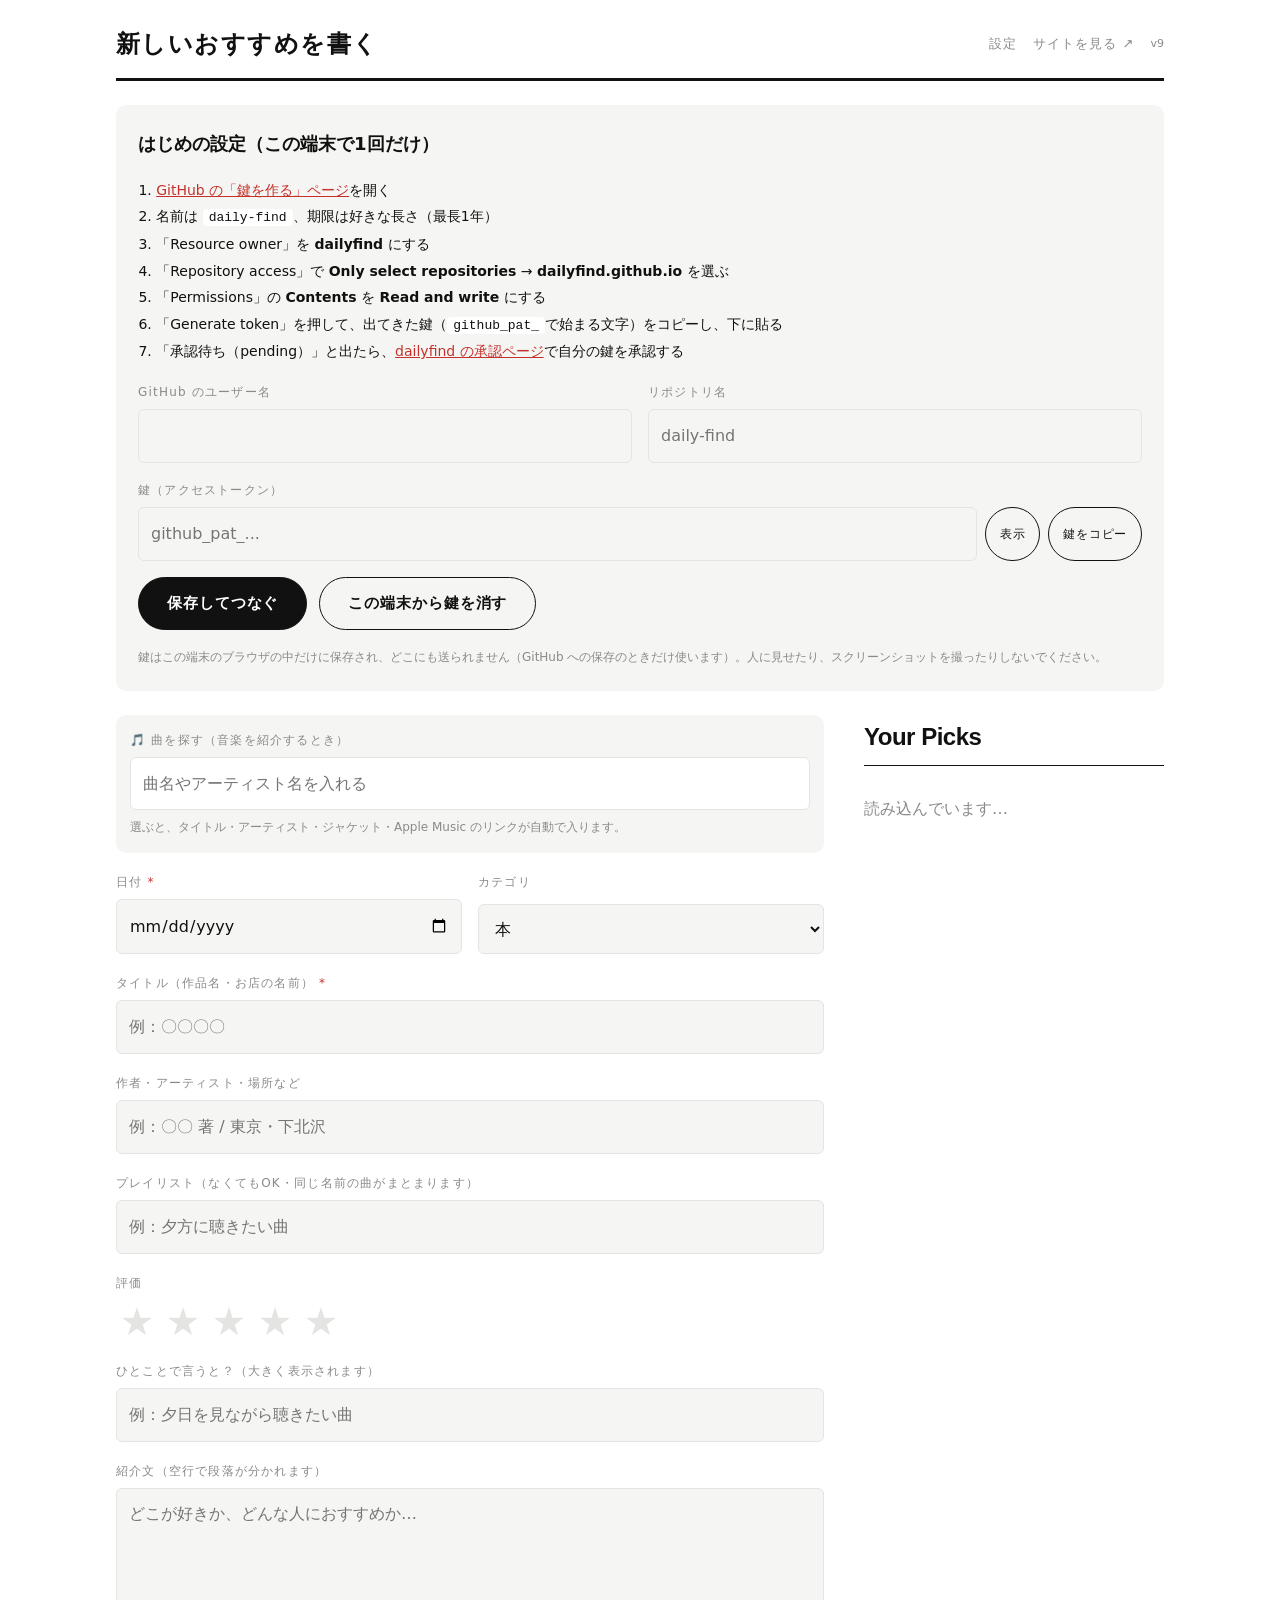
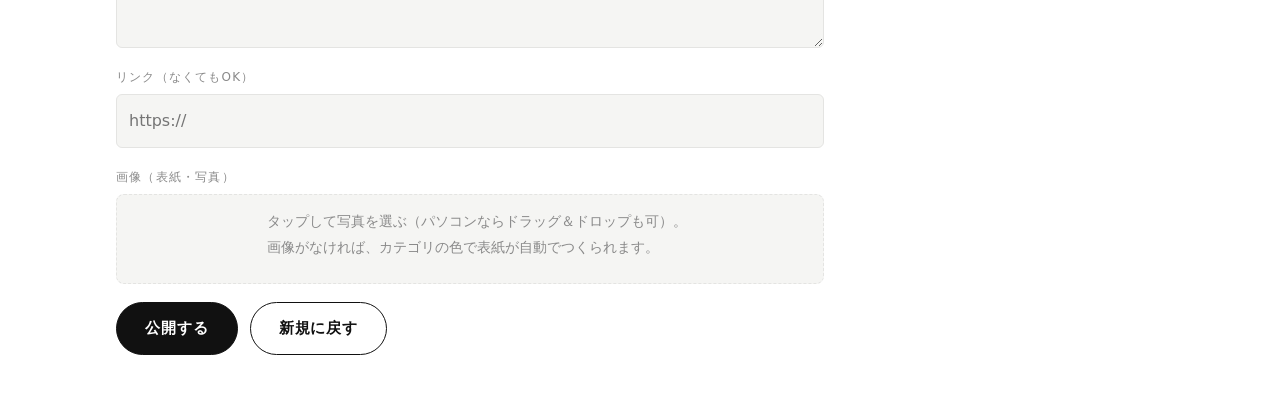
<file: write.html>
<!doctype html>
<html lang="ja">
<head>
<meta charset="utf-8">
<meta name="viewport" content="width=device-width, initial-scale=1">
<meta name="robots" content="noindex">
<!-- 【安全対策】この画面が読み込んだり通信したりしてよい相手を限定する -->
<meta http-equiv="Content-Security-Policy" content="default-src 'self'; script-src 'self' 'unsafe-inline' https://api.deezer.com; connect-src 'self' https://api.github.com https://itunes.apple.com https://*.mzstatic.com https://*.dzcdn.net; img-src 'self' data: blob: https:; style-src 'self' 'unsafe-inline' https://fonts.googleapis.com; font-src https://fonts.gstatic.com; frame-src 'self'; object-src 'none'; base-uri 'none'; form-action 'none'">
<meta name="referrer" content="no-referrer">
<link rel="apple-touch-icon" href="icons/site-180.png">
<link rel="icon" type="image/png" href="icons/site-180.png">
<meta name="apple-mobile-web-app-title" content="DF 書く">
<title>記事を書く｜DAILY FIND</title>
<link rel="preconnect" href="https://fonts.googleapis.com">
<link href="https://fonts.googleapis.com/css2?family=Inter+Tight:wght@500;700;800&family=Zen+Kaku+Gothic+New:wght@400;500;700;900&display=swap" rel="stylesheet">
<link rel="stylesheet" href="style.css?v=20261122d">
<!--
  スマホ・パソコンどちらからでも使える「記事を書く」画面（GitHub 版）。
  記事は GitHub の picks.json に、画像は images/ に直接保存されます。
  公開時は build.py がこのファイルを write.html という名前でコピーします。
-->
<style>
  .top { display: flex; justify-content: space-between; align-items: center; padding: 22px 0 12px; border-bottom: 3px solid var(--rule); flex-wrap: wrap; gap: 10px; }
  .top h1 { font-family: var(--serif); font-size: 24px; margin: 0; letter-spacing: .06em; }
  .top-r { display: flex; align-items: center; gap: 16px; }
  .top-r a, .linkbtn { font-size: 13px; letter-spacing: .08em; color: var(--muted); text-decoration: none; background: none; border: 0; padding: 0; font-family: inherit; cursor: pointer; }
  .top-r a:hover, .linkbtn:hover { color: var(--accent); }
  .layout { display: grid; grid-template-columns: 1fr 300px; gap: 40px; padding: 24px 0 60px; }
  form { display: grid; gap: 18px; }
  .row { display: grid; grid-template-columns: 1fr 1fr; gap: 16px; }
  label { display: grid; gap: 6px; font-size: 12px; letter-spacing: .1em; color: var(--muted); font-weight: 500; }
  label .req { color: var(--accent); }
  .lbl { display: grid; gap: 6px; font-size: 12px; letter-spacing: .1em; color: var(--muted); font-weight: 500; }
  input, select, textarea {
    font: inherit; font-size: 16px; color: var(--ink); background: var(--card);
    border: 1px solid var(--hair); border-radius: 6px; padding: 11px 12px; width: 100%; letter-spacing: normal;
  }
  input:focus, select:focus, textarea:focus { outline: 2px solid var(--accent); outline-offset: -1px; border-color: transparent; }
  textarea { min-height: 160px; resize: vertical; line-height: 1.8; }
  .rate { display: flex; gap: 4px; }
  .rate button { background: none; border: 0; font-size: 34px; line-height: 1; cursor: pointer; color: var(--hair); padding: 4px 4px; touch-action: manipulation; -webkit-tap-highlight-color: transparent; }
  .rate button.on { color: var(--star); }

  .drop { border: 1.5px dashed var(--hair); border-radius: 8px; background: var(--card); display: grid; grid-template-columns: 120px 1fr; gap: 16px; align-items: center; padding: 14px; cursor: pointer; }
  .drop.over { border-color: var(--accent); }
  .drop .cover { border-radius: 4px; }
  .drop .cover-en { font-size: 20px; }
  .drop .cover-ja { font-size: 11px; }
  .drop p { margin: 0; font-size: 14px; color: var(--muted); letter-spacing: normal; }
  .drop .btns { margin-top: 8px; display: flex; gap: 8px; }

  .actions { display: flex; gap: 12px; align-items: center; flex-wrap: wrap; }
  .btn { font: inherit; font-size: 15px; font-weight: 700; letter-spacing: .06em; padding: 12px 28px; border-radius: 99px; cursor: pointer; border: 1px solid var(--ink); background: var(--ink); color: var(--paper); }
  .btn.ghost { background: transparent; color: var(--ink); }
  .btn.small { padding: 5px 14px; font-size: 12px; font-weight: 500; }
  .btn:disabled { opacity: .5; cursor: default; }
  .msg { font-size: 14px; }
  .msg.ok { color: #2f7a45; } .msg.err { color: var(--accent); }

  aside h2 { font-family: var(--display); font-weight: 800; letter-spacing: -.02em; font-size: 24px; margin: 0 0 12px; border-bottom: 1px solid var(--rule); padding-bottom: 6px; }
  .list { display: grid; gap: 2px; }
  .entry { display: grid; grid-template-columns: 52px 1fr; gap: 12px; padding: 10px 0; border-bottom: 1px solid var(--hair); align-items: center; }
  .entry.editing { background: var(--card); outline: 1px solid var(--accent); }
  .entry .cover { aspect-ratio: 1; }
  .entry .cover-en { font-size: 12px; }
  .entry .cover-ja { display: none; }
  .entry .t { font-weight: 700; font-size: 15px; line-height: 1.4; }
  .entry .d { font-size: 12px; color: var(--muted); }
  .entry .ops { display: flex; gap: 14px; font-size: 13px; }
  .entry .ops button { background: none; border: 0; padding: 2px 0; font: inherit; color: var(--muted); cursor: pointer; text-decoration: underline; }
  .entry .ops button.armed { color: var(--accent); font-weight: 700; }

  /* 候補 */
  .ac { position: relative; display: grid; gap: 6px; }
  .hint { font-size: 12px; color: var(--muted); }
  .suggest { position: absolute; top: 100%; left: 0; right: 0; z-index: 20; margin-top: 4px; background: var(--paper); border: 1px solid var(--ink); border-radius: 6px; max-height: 60vh; overflow-y: auto; box-shadow: 0 12px 28px rgba(0,0,0,.14); }
  .suggest .s-item { display: grid; grid-template-columns: 52px 1fr; gap: 12px; align-items: center; padding: 9px 12px; cursor: pointer; border-bottom: 1px solid var(--hair); }
  .suggest .s-item:last-child { border-bottom: 0; }
  .suggest .s-item:hover, .suggest .s-item.active { background: var(--card); }
  .suggest img { width: 52px; height: 52px; object-fit: cover; border-radius: 3px; background: var(--hair); }
  .suggest .s-t { font-weight: 700; font-size: 15px; line-height: 1.4; }
  .suggest .s-a { font-size: 12px; color: var(--muted); line-height: 1.5; }
  .suggest .s-msg { padding: 12px; font-size: 13px; color: var(--muted); }
  .suggest .s-foot { padding: 6px 12px; font-size: 11px; color: var(--muted); text-align: right; }
  .music-search { background: var(--card); border-radius: 10px; padding: 14px; }
  .music-search input { background: var(--paper); }
  .music-search .suggest { position: static; margin-top: 2px; box-shadow: none; max-height: none; }   /* キーボードに隠れないよう、下に押し出して表示 */
  .ver { font-size: 11px; color: var(--muted); }
  .tokenrow { display: flex; gap: 8px; }
  .tokenrow input { flex: 1; min-width: 0; }
  .standalone-note { background: #fff4d6; color: #6b4e00; border-radius: 8px; padding: 10px 12px; font-size: 13px; line-height: 1.7; }

  /* 設定 */
  .setup { background: var(--card); border-radius: 10px; padding: 22px; margin-top: 24px; display: grid; gap: 16px; }
  .setup h2 { margin: 0; font-size: 18px; }
  .setup ol { margin: 0; padding-left: 1.3em; font-size: 14px; line-height: 1.9; }
  .setup ol a { color: var(--accent); }
  .setup code { background: var(--paper); padding: 1px 6px; border-radius: 4px; font-size: 13px; }
  .setup .note { font-size: 12px; color: var(--muted); margin: 0; }

  @media (max-width: 820px) { .layout { grid-template-columns: 1fr; } .row { grid-template-columns: 1fr; } }
  @media (max-width: 480px) { .drop { grid-template-columns: 90px 1fr; } }
</style>
</head>
<body>
<div class="wrap">
  <div class="top">
    <h1 id="heading">新しいおすすめを書く</h1>
    <div class="top-r">
      <button type="button" class="linkbtn" id="openSetup">設定</button>
      <a href="./" target="_blank">サイトを見る ↗</a>
      <span class="ver" id="ver"></span>
    </div>
  </div>

  <!-- 最初の設定（鍵の登録） -->
  <section class="setup" id="setup" hidden>
    <h2>はじめの設定（この端末で1回だけ）</h2>
    <ol>
      <li><a href="https://github.com/settings/personal-access-tokens/new" target="_blank" rel="noopener">GitHub の「鍵を作る」ページ</a>を開く</li>
      <li>名前は <code>daily-find</code>、期限は好きな長さ（最長1年）</li>
      <li>「Resource owner」を <b>dailyfind</b> にする</li>
      <li>「Repository access」で <b>Only select repositories</b> → <b>dailyfind.github.io</b> を選ぶ</li>
      <li>「Permissions」の <b>Contents</b> を <b>Read and write</b> にする</li>
      <li>「Generate token」を押して、出てきた鍵（<code>github_pat_</code>で始まる文字）をコピーし、下に貼る</li>
      <li>「承認待ち（pending）」と出たら、<a href="https://github.com/organizations/dailyfind/settings/personal-access-token-requests" target="_blank" rel="noopener">dailyfind の承認ページ</a>で自分の鍵を承認する</li>
    </ol>
    <div class="row">
      <label>GitHub のユーザー名<input id="cOwner" autocomplete="off" autocapitalize="off" spellcheck="false"></label>
      <label>リポジトリ名<input id="cRepo" autocomplete="off" autocapitalize="off" spellcheck="false" placeholder="daily-find"></label>
    </div>
    <p class="standalone-note" id="standaloneNote" hidden>ホーム画面のアイコンから開いた画面は、Safari とは別に鍵を保存します。Safari で書く画面を開き、「設定」→「鍵をコピー」を押してから、ここに貼り付けてください。</p>
    <label>鍵（アクセストークン）
      <div class="tokenrow">
        <input id="cToken" type="password" autocomplete="off" autocapitalize="off" spellcheck="false" placeholder="github_pat_...">
        <button type="button" class="btn ghost small" id="cShow">表示</button>
        <button type="button" class="btn ghost small" id="cCopy">鍵をコピー</button>
      </div>
    </label>
    <div class="actions">
      <button type="button" class="btn" id="cSave">保存してつなぐ</button>
      <button type="button" class="btn ghost" id="cForget">この端末から鍵を消す</button>
      <span class="msg" id="cMsg"></span>
    </div>
    <p class="note">鍵はこの端末のブラウザの中だけに保存され、どこにも送られません（GitHub への保存のときだけ使います）。人に見せたり、スクリーンショットを撮ったりしないでください。</p>
  </section>

  <div class="layout" id="main" hidden>
    <form id="form" novalidate>
      <div class="ac music-search">
        <label>🎵 曲を探す（音楽を紹介するとき）<input id="mq" type="search" enterkeyhint="search" placeholder="曲名やアーティスト名を入れる" autocomplete="off" autocapitalize="off" spellcheck="false" role="combobox" aria-autocomplete="list" aria-controls="suggest" aria-expanded="false"></label>
        <div class="hint">選ぶと、タイトル・アーティスト・ジャケット・Apple Music のリンクが自動で入ります。</div>
        <div class="suggest" id="suggest" role="listbox" hidden></div>
      </div>
      <div class="row">
        <label><span>日付 <span class="req">*</span></span><input type="date" name="date" required></label>
        <label>カテゴリ<select name="category" id="cat"></select></label>
      </div>
      <label><span>タイトル（作品名・お店の名前） <span class="req">*</span></span><input name="title" required placeholder="例：〇〇〇〇" autocomplete="off"></label>
      <label>作者・アーティスト・場所など<input name="by" placeholder="例：〇〇 著 / 東京・下北沢"></label>
      <label>プレイリスト（なくてもOK・同じ名前の曲がまとまります）<input name="playlist" list="playlistNames" maxlength="40" placeholder="例：夕方に聴きたい曲" autocomplete="off"></label>
      <datalist id="playlistNames"></datalist>
      <!-- label で囲むと、どの星を押しても1つ目の星が押されたことになるため div にしている -->
      <div class="lbl" role="group" aria-label="評価">評価<div class="rate" id="rate"></div></div>
      <label>ひとことで言うと？（大きく表示されます）<input name="oneline" maxlength="80" placeholder="例：夕日を見ながら聴きたい曲"></label>
      <label>紹介文（空行で段落が分かれます）<textarea name="body" placeholder="どこが好きか、どんな人におすすめか…"></textarea></label>
      <label>リンク（なくてもOK）<input name="link" type="url" placeholder="https://"></label>

      <div class="lbl">画像（表紙・写真）
        <div class="drop" id="drop">
          <div id="preview"></div>
          <div>
            <p>タップして写真を選ぶ（パソコンならドラッグ＆ドロップも可）。<br>画像がなければ、カテゴリの色で表紙が自動でつくられます。</p>
            <div class="btns"><button type="button" class="btn ghost small" id="clearImg" hidden>画像を外す</button></div>
          </div>
        </div>
        <input type="file" id="file" accept="image/*" hidden>
      </div>

      <div class="actions">
        <button class="btn" id="save">公開する</button>
        <button type="button" class="btn ghost" id="resetBtn">新規に戻す</button>
        <span class="msg" id="msg"></span>
      </div>
    </form>

    <aside>
      <h2>Your Picks</h2>
      <div class="list" id="list"><p class="empty">読み込んでいます…</p></div>
    </aside>
  </div>
</div>

<script src="common.js?v=20261122d"></script>
<script>
  const $ = id => document.getElementById(id);
  const form = $("form"), F = form.elements;

  // ===== 新しい版が出ていたら自動で読み直す =====
  // （スマホは古い画面を最大10分ほど覚えているため）
  const APP_VERSION = "9";

  // 【安全対策】ほかのサイトの中に埋め込まれて開かれたら、画面を出さない（だまして押させる攻撃の防止）
  if (window.top !== window.self) { document.documentElement.innerHTML = ""; throw new Error("framed"); }
  (async () => {
    try {
      const html = await (await fetch("write.html?check=" + Date.now(), { cache: "no-store" })).text();
      const latest = (html.match(/APP_VERSION = "(\d+)"/) || [])[1];
      if (latest && latest !== APP_VERSION && !location.search.includes("v=" + latest)) {
        location.replace(location.pathname + "?v=" + latest);
      }
    } catch {}
  })();
  $("ver").textContent = "v" + APP_VERSION;

  // ===== この端末に保存する設定 =====
  const store = {
    get: k => { try { return localStorage.getItem("df_" + k) || ""; } catch { return ""; } },
    set: (k, v) => { try { localStorage.setItem("df_" + k, v); } catch {} },
    del: k => { try { localStorage.removeItem("df_" + k); } catch {} },
  };
  // 〇〇.github.io/リポジトリ名/ で開いていれば、ユーザー名とリポジトリ名は自動でわかる
  function guessRepo() {
    const h = location.hostname;
    if (!h.endsWith(".github.io")) return { owner: "", repo: "" };
    const seg = location.pathname.split("/").filter(Boolean)[0];
    return { owner: h.split(".")[0], repo: seg && !seg.includes(".") ? seg : h };
  }
  const g = guessRepo();
  const cfg = { owner: store.get("owner") || g.owner, repo: store.get("repo") || g.repo, token: store.get("token"), branch: "main" };

  // ===== GitHub API =====
  async function gh(path, opts = {}) {
    const res = await fetch(`https://api.github.com/repos/${cfg.owner}/${cfg.repo}/${path}`, {
      ...opts,
      cache: "no-store",
      headers: { Authorization: `Bearer ${cfg.token}`, Accept: "application/vnd.github+json", "X-GitHub-Api-Version": "2022-11-28",
        ...(opts.body ? { "Content-Type": "application/json" } : {}) },
    });
    if (res.status === 401) throw new Error("鍵が正しくないか、期限が切れています。「設定」から鍵を入れ直してください。");
    if (res.status === 403 || res.status === 404) {
      const e = new Error("リポジトリが見つからないか、鍵に書き込みの許可がありません。ユーザー名・リポジトリ名と鍵の設定を確認してください。");
      e.status = res.status; throw e;
    }
    if (res.status === 409 || res.status === 422) { const e = new Error("ほかの端末で同時に更新されました。もう一度押してください。"); e.status = res.status; throw e; }
    if (!res.ok) throw new Error(`GitHub への保存に失敗しました（${res.status}）。少し待ってからもう一度お試しください。`);
    return res.status === 204 ? null : res.json();
  }
  // 日本語を含む文字列 ⇔ base64
  function toB64(str) {
    const bytes = new TextEncoder().encode(str); let bin = "";
    for (let i = 0; i < bytes.length; i += 0x8000) bin += String.fromCharCode(...bytes.subarray(i, i + 0x8000));
    return btoa(bin);
  }
  const fromB64 = b64 => new TextDecoder().decode(Uint8Array.from(atob(b64.replace(/\s/g, "")), c => c.charCodeAt(0)));

  let picks = [], picksSha = null;

  async function loadRemote() {
    const f = await gh(`contents/picks.json?ref=${cfg.branch}`);
    picksSha = f.sha;
    picks = JSON.parse(fromB64(f.content)).sort((a, b) => b.date.localeCompare(a.date));
  }
  async function putFile(path, b64, message, sha) {
    return gh(`contents/${path}`, { method: "PUT", body: JSON.stringify({ message, content: b64, branch: cfg.branch, ...(sha ? { sha } : {}) }) });
  }
  async function deleteFile(path, message) {
    try {
      const f = await gh(`contents/${path}?ref=${cfg.branch}`);
      await gh(`contents/${path}`, { method: "DELETE", body: JSON.stringify({ message, sha: f.sha, branch: cfg.branch }) });
    } catch (e) { if (e.status !== 404) throw e; }   // もう無ければそれでOK
  }
  async function savePicks(next, message) {
    next.sort((a, b) => b.date.localeCompare(a.date));
    const out = await putFile("picks.json", toB64(JSON.stringify(next, null, 2) + "\n"), message, picksSha);
    picksSha = out.content.sha; picks = next;
  }

  // ===== 設定画面 =====
  function showSetup(open) {
    $("setup").hidden = !open; $("main").hidden = open;
    $("cOwner").value = cfg.owner; $("cRepo").value = cfg.repo; $("cToken").value = cfg.token;
  }
  function cmsg(t, ok) { $("cMsg").textContent = t; $("cMsg").className = "msg " + (ok ? "ok" : "err"); }
  $("openSetup").onclick = () => showSetup($("setup").hidden);
  $("cSave").onclick = async () => {
    cfg.owner = $("cOwner").value.trim(); cfg.repo = $("cRepo").value.trim(); cfg.token = $("cToken").value.trim();
    if (!cfg.owner || !cfg.repo || !cfg.token) return cmsg("3つとも入れてください。", false);
    $("cSave").disabled = true; cmsg("つないでいます…", true);
    try {
      await loadRemote();
      store.set("owner", cfg.owner); store.set("repo", cfg.repo); store.set("token", cfg.token);
      cmsg("つながりました！", true);
      setTimeout(() => { showSetup(false); resetForm(); }, 600);
    } catch (e) { cmsg(e.message, false); }
    $("cSave").disabled = false;
  };
  $("cForget").onclick = () => { store.del("token"); cfg.token = ""; $("cToken").value = ""; cmsg("この端末から鍵を消しました。", true); };
  $("cShow").onclick = () => { const t = $("cToken"); const show = t.type === "password"; t.type = show ? "text" : "password"; $("cShow").textContent = show ? "隠す" : "表示"; };
  $("cCopy").onclick = async () => {
    const v = $("cToken").value.trim();
    if (!v) return cmsg("コピーする鍵がありません。", false);
    try { await navigator.clipboard.writeText(v); cmsg("鍵をコピーしました。ホーム画面のアイコンから開いて、貼り付けてください。", true); }
    catch { const t = $("cToken"); t.type = "text"; t.select(); cmsg("鍵を選択しました。長押しして「コピー」を選んでください。", true); }
  };
  // ホーム画面のアイコンから開いているか
  const standalone = window.navigator.standalone === true || matchMedia("(display-mode: standalone)").matches;
  $("standaloneNote").hidden = !standalone;

  // ===== フォーム =====
  let editingId = null, rating = 4, imageData = null, imageUrl = "", removeImage = false, currentImage = "";
  $("cat").innerHTML = Object.keys(CATS).map(c => `<option>${c}</option>`).join("");
  const todayISO = () => { const n = new Date(); return `${n.getFullYear()}-${String(n.getMonth() + 1).padStart(2, "0")}-${String(n.getDate()).padStart(2, "0")}`; };
  const isMusic = () => F.category.value === "音楽";

  // 星は最初に1回だけ作り、押されたら色だけ変える
  $("rate").innerHTML = [1, 2, 3, 4, 5].map(n => `<button type="button" data-n="${n}" aria-label="星${n}">★</button>`).join("");
  $("rate").addEventListener("click", e => {
    const b = e.target.closest("button[data-n]");
    if (!b) return;
    e.preventDefault();
    rating = +b.dataset.n; drawRate();
  });
  function drawRate() {
    $("rate").querySelectorAll("button").forEach(b => {
      const on = +b.dataset.n <= rating;
      b.classList.toggle("on", on); b.setAttribute("aria-pressed", on);
    });
  }
  function drawPreview() {
    const p = { title: F.title.value || "タイトル", category: F.category.value, image: imageData || imageUrl || (removeImage ? "" : currentImage) };
    $("preview").innerHTML = cover(p);
    $("clearImg").hidden = !p.image;
  }
  function drawList() {
    // これまでに使ったプレイリスト名を候補に出す
    const names = [...new Set(picks.map(p => (p.playlist || "").trim()).filter(Boolean))];
    $("playlistNames").innerHTML = names.map(n => `<option value="${esc(n)}"></option>`).join("");
    $("list").innerHTML = picks.map(p => `
      <div class="entry ${p.id === editingId ? "editing" : ""}">
        ${cover(p)}
        <div>
          <div class="t">${esc(p.title)}</div>
          <div class="d">${fmtDate(p.date)} · ${esc(p.category)}</div>
          <div class="ops"><button type="button" data-edit="${esc(p.id)}">編集</button><button type="button" data-del="${esc(p.id)}">削除</button></div>
        </div>
      </div>`).join("") || `<p class="empty">まだありません。最初の1件を書いてみましょう。</p>`;
    $("list").querySelectorAll("[data-edit]").forEach(b => b.onclick = () => edit(b.dataset.edit));
    $("list").querySelectorAll("[data-del]").forEach(b => b.onclick = () => del(b, b.dataset.del));
  }
  function updateHint() {}   // 曲の検索欄はいつも表示しているので何もしない
  function resetForm() {
    form.reset(); F.date.value = todayISO();
    editingId = null; rating = 4; imageData = null; imageUrl = ""; removeImage = false; currentImage = "";
    $("heading").textContent = "新しいおすすめを書く"; $("save").textContent = "公開する";
    closeSuggest(); updateHint(); drawRate(); drawPreview(); drawList();
  }
  function edit(id) {
    const p = picks.find(x => x.id === id); if (!p) return;
    editingId = id; rating = p.rating || 0; imageData = null; imageUrl = ""; removeImage = false; currentImage = p.image || "";
    for (const k of ["date", "category", "title", "by", "playlist", "oneline", "body", "link"]) F[k].value = p[k] || "";
    $("heading").textContent = "おすすめを編集する"; $("save").textContent = "更新する"; $("msg").textContent = "";
    closeSuggest(); updateHint(); drawRate(); drawPreview(); drawList();
    window.scrollTo({ top: 0, behavior: "smooth" });
  }
  function setMsg(text, ok) { $("msg").textContent = text; $("msg").className = "msg " + (ok ? "ok" : "err"); }

  // 削除は2回押しで確定
  async function del(btn, id) {
    if (!btn.classList.contains("armed")) {
      btn.classList.add("armed"); btn.textContent = "本当に削除？";
      setTimeout(() => { btn.classList.remove("armed"); btn.textContent = "削除"; }, 4000);
      return;
    }
    const p = picks.find(x => x.id === id); if (!p) return;
    btn.disabled = true; setMsg("削除しています…", true);
    try {
      await loadRemote();
      await savePicks(picks.filter(x => x.id !== id), `削除: ${p.title}`);
      if (p.image && p.image.startsWith("images/")) await deleteFile(p.image, `画像を削除: ${p.title}`);
      if (editingId === id) resetForm(); else drawList();
      setMsg("削除しました。1分ほどでサイトに反映されます。", true);
    } catch (e) { setMsg(e.message, false); btn.disabled = false; }
  }

  // ===== 画像 =====
  function shrink(src, done) {   // 長い辺 1600px までの JPEG にする
    const img = new Image();
    img.onload = () => {
      const s = Math.min(1, 1600 / Math.max(img.width, img.height));
      const c = document.createElement("canvas"); c.width = Math.round(img.width * s); c.height = Math.round(img.height * s);
      c.getContext("2d").drawImage(img, 0, 0, c.width, c.height);
      done(c.toDataURL("image/jpeg", 0.86));
    };
    img.onerror = () => setMsg("この画像は読み込めませんでした。別の画像を選んでください。", false);
    img.src = src;
  }
  function readImage(file) {
    if (!file || !file.type.startsWith("image/")) return;
    const r = new FileReader();
    r.onload = () => shrink(r.result, d => { imageData = d; imageUrl = ""; removeImage = false; drawPreview(); });
    r.readAsDataURL(file);
  }
  // Apple のジャケットを取り込む（できなければ Apple の画像をそのまま表示）
  async function artworkToData(url) {
    try {
      if (!/^https:\/\/([a-z0-9-]+\.)*(mzstatic\.com|dzcdn\.net)\//i.test(url)) return null;   // Apple / Deezer のジャケットだけ
      const res = await fetch(url, { mode: "cors", credentials: "omit" }); if (!res.ok) return null;
      const blob = await res.blob();
      if (!/^image\/(jpeg|png|webp)$/.test(blob.type) || blob.size > 10 * 1024 * 1024) return null;
      return await new Promise(ok => { const r = new FileReader(); r.onload = () => ok(r.result); r.onerror = () => ok(null); r.readAsDataURL(blob); });
    } catch { return null; }
  }
  const drop = $("drop");
  drop.onclick = e => { if (e.target.id !== "clearImg") $("file").click(); };
  $("file").onchange = e => readImage(e.target.files[0]);
  drop.ondragover = e => { e.preventDefault(); drop.classList.add("over"); };
  drop.ondragleave = () => drop.classList.remove("over");
  drop.ondrop = e => { e.preventDefault(); drop.classList.remove("over"); readImage(e.dataTransfer.files[0]); };
  $("clearImg").onclick = () => { imageData = null; imageUrl = ""; removeImage = true; $("file").value = ""; drawPreview(); };

  // ===== 曲の検索 =====
  // iPhone では Apple の検索APIが Apple Music アプリへ飛ばされて使えないため、
  // まず Apple Music を試し、だめなら Deezer の曲データ（ジャケット付き）を使う。
  const isIOS = /iPhone|iPad|iPod/.test(navigator.userAgent) || (navigator.platform === "MacIntel" && navigator.maxTouchPoints > 1);
  const appleSearchUrl = (title, artist) => "https://music.apple.com/jp/search?term=" + encodeURIComponent(`${title} ${artist}`.trim());

  // 【安全対策】外部の検索結果は「データ」として受け取り、外部のプログラムはこの画面で動かさない。
  //   Apple はデータとして直接取得（fetch）。Deezer はデータ取得に対応していないため、
  //   鍵に触れられない隔離した枠（sandbox iframe）の中でだけ読み込む。
  let sandboxFrame = null, sandboxReady = null;
  const pendingCalls = new Map();
  function getSandbox() {
    if (sandboxReady) return sandboxReady;
    sandboxReady = new Promise(resolve => {
      sandboxFrame = document.createElement("iframe");
      sandboxFrame.setAttribute("sandbox", "allow-scripts");   // allow-same-origin を付けない＝この画面の保存領域（鍵）に触れない
      sandboxFrame.hidden = true;
      sandboxFrame.srcdoc = `<script>
        addEventListener("message", e => {
          const { id, url } = e.data || {};
          if (typeof url !== "string" || !/^https:\\/\\/api\\.deezer\\.com\\/search\\?/.test(url)) return;
          const cb = "cb" + String(id).replace(/\\W/g, "");
          const s = document.createElement("script");
          window[cb] = d => { parent.postMessage({ id, data: JSON.parse(JSON.stringify(d)) }, "*"); s.remove(); };
          s.onerror = () => parent.postMessage({ id, error: true }, "*");
          s.src = url + "&callback=" + cb;
          document.body.appendChild(s);
        });
      <\/script>`;
      sandboxFrame.onload = () => resolve(sandboxFrame);
      document.body.append(sandboxFrame);
    });
    return sandboxReady;
  }
  addEventListener("message", e => {
    if (!sandboxFrame || e.source !== sandboxFrame.contentWindow) return;   // 隔離した枠からの返事だけ受け取る
    const p = pendingCalls.get(e.data && e.data.id);
    if (!p) return;
    pendingCalls.delete(e.data.id);
    e.data.error ? p.reject(new Error("network")) : p.resolve(e.data.data);
  });
  async function sandboxJsonp(url, ms) {
    const frame = await getSandbox();
    const id = Date.now().toString(36) + Math.random().toString(36).slice(2);
    return new Promise((resolve, reject) => {
      pendingCalls.set(id, { resolve, reject });
      setTimeout(() => { if (pendingCalls.delete(id)) reject(new Error("timeout")); }, ms);
      frame.contentWindow.postMessage({ id, url }, "*");
    });
  }
  const str = v => (typeof v === "string" ? v : "");
  const httpsOnly = u => (/^https:\/\//i.test(str(u)) ? str(u) : "");

  async function searchApple(term) {
    const ctrl = new AbortController(); const t = setTimeout(() => ctrl.abort(), 5000);
    const res = await fetch("https://itunes.apple.com/search?" + new URLSearchParams({ term, country: "JP", media: "music", entity: "song", limit: 12, lang: "ja_jp" }), { signal: ctrl.signal });
    clearTimeout(t);
    if (!res.ok) throw new Error("apple");
    const data = await res.json();
    return (Array.isArray(data.results) ? data.results : []).map(t => ({
      title: str(t.trackName), artist: str(t.artistName), album: str(t.collectionName), year: str(t.releaseDate).slice(0, 4),
      thumb: httpsOnly(t.artworkUrl100), artwork: httpsOnly(str(t.artworkUrl100).replace("100x100bb", "1000x1000bb")), url: httpsOnly(t.trackViewUrl),
    }));
  }
  async function searchDeezer(term) {
    const data = await sandboxJsonp("https://api.deezer.com/search?" + new URLSearchParams({ q: term, limit: 12, output: "jsonp" }), 8000);
    return (Array.isArray(data && data.data) ? data.data : []).map(t => ({
      title: str(t.title), artist: str(t.artist && t.artist.name), album: str(t.album && t.album.title), year: "",
      thumb: httpsOnly(t.album && t.album.cover_medium), artwork: httpsOnly(t.album && t.album.cover_xl),
      url: appleSearchUrl(str(t.title), str(t.artist && t.artist.name)),   // Apple Music で曲を探すリンク
    }));
  }
  let source = "Apple Music";
  async function itunes(term) {
    if (!isIOS) {
      try { source = "Apple Music"; return await searchApple(term); } catch {}
    }
    source = "Deezer";
    return searchDeezer(term);
  }
  const titleInput = $("mq"), sug = $("suggest");
  let results = [], active = -1, searchTimer = null, searchSeq = 0;
  function closeSuggest() { sug.hidden = true; sug.innerHTML = ""; results = []; active = -1; titleInput.setAttribute("aria-expanded", "false"); }
  function openSuggest(html) { sug.innerHTML = html; sug.hidden = false; titleInput.setAttribute("aria-expanded", "true"); }
  function drawSuggest() {
    if (!results.length) return openSuggest(`<div class="s-msg">見つかりませんでした。曲名を少し変えてみてください。</div>`);
    openSuggest(results.map((r, i) => `
      <div class="s-item ${i === active ? "active" : ""}" role="option" data-i="${i}" aria-selected="${i === active}">
        <img src="${esc(r.thumb)}" alt="">
        <div><div class="s-t">${esc(r.title)}</div><div class="s-a">${esc(r.artist)}${r.album ? " · " + esc(r.album) : ""}${r.year ? " · " + esc(r.year) : ""}</div></div>
      </div>`).join("") + `<div class="s-foot">${source === "Apple Music" ? "Apple Music の検索結果" : "曲データ：Deezer（リンクは Apple Music で開きます）"}</div>`);
    sug.querySelectorAll(".s-item").forEach(el => {
      el.onmousedown = e => e.preventDefault();       // 入力欄のフォーカスを外さない
      el.onclick = () => choose(+el.dataset.i);
    });
  }
  async function search(q) {
    const seq = ++searchSeq;
    openSuggest(`<div class="s-msg">曲を探しています…</div>`);
    try { const r = await itunes(q); if (seq !== searchSeq) return; results = r; active = -1; drawSuggest(); }
    catch { if (seq === searchSeq) openSuggest(`<div class="s-msg">曲の検索につながりませんでした。通信状況を確認して、もう一度入力してみてください。</div>`); }
  }
  function choose(i) {
    const r = results[i]; if (!r) return;
    F.title.value = r.title; F.by.value = r.artist; F.category.value = "音楽"; if (r.url) F.link.value = r.url;
    imageUrl = r.artwork; imageData = null; removeImage = false; $("file").value = "";
    titleInput.value = ""; closeSuggest(); drawPreview(); titleInput.blur();
    setMsg(`「${r.title}」のジャケットとリンクを入れました。`, true);
  }
  function queueSearch(delay) {
    clearTimeout(searchTimer);
    const q = titleInput.value.trim();
    if (q.length < 1) { searchSeq++; return closeSuggest(); }
    searchTimer = setTimeout(() => search(q), delay);
  }
  titleInput.addEventListener("input", e => { if (!e.isComposing) queueSearch(450); });
  titleInput.addEventListener("compositionend", () => queueSearch(300));   // 日本語の変換が終わったとき
  titleInput.addEventListener("keydown", e => {
    if (e.key === "Enter" && !e.isComposing) {               // キーボードの「検索」
      e.preventDefault();
      if (!sug.hidden && results.length && active >= 0) choose(active); else queueSearch(0);
      return;
    }
    if (sug.hidden || !results.length) return;
    if (e.key === "ArrowDown") { e.preventDefault(); active = (active + 1) % results.length; drawSuggest(); }
    else if (e.key === "ArrowUp") { e.preventDefault(); active = (active - 1 + results.length) % results.length; drawSuggest(); }
    else if (e.key === "Escape") closeSuggest();
  });
  // 候補の外をタップしたら閉じる
  document.addEventListener("click", e => { if (!e.target.closest(".music-search")) closeSuggest(); });
  F.category.onchange = () => drawPreview();
  $("resetBtn").onclick = () => { resetForm(); $("msg").textContent = ""; };

  // ===== 公開する =====
  form.onsubmit = async e => {
    e.preventDefault();
    const fields = {};
    for (const k of ["date", "category", "title", "by", "playlist", "oneline", "body", "link"]) fields[k] = F[k].value.trim();
    if (!fields.title || !/^\d{4}-\d{2}-\d{2}$/.test(fields.date)) return setMsg("日付とタイトルは必須です。", false);
    if (fields.link && !/^https?:\/\//i.test(fields.link)) return setMsg("リンクは https:// から始まるアドレスにしてください。", false);
    $("save").disabled = true; setMsg("GitHub に保存しています…", true);
    try {
      await loadRemote();                                   // 最新の状態から書き換える
      const old = picks.find(p => p.id === editingId);
      const pick = old ? { ...old } : { id: `${fields.date}-${Math.random().toString(16).slice(2, 8)}`, image: "" };
      Object.assign(pick, fields, { rating: Math.max(0, Math.min(5, rating)) });

      // 画像
      let data = imageData;
      if (!data && imageUrl) data = await artworkToData(imageUrl);
      const oldImage = old?.image || "";
      if (data) {
        const path = `images/${pick.id}-${Date.now().toString(36)}.jpg`;
        await putFile(path, data.split(",")[1], `画像: ${pick.title}`);
        pick.image = path;
      } else if (imageUrl) {
        pick.image = imageUrl;                               // 取り込めなかったときは Apple の画像を表示
      } else if (removeImage) {
        pick.image = "";
      }

      const next = old ? picks.map(p => p.id === pick.id ? pick : p) : [pick, ...picks];
      await savePicks(next, `${old ? "更新" : "追加"}: ${pick.title}`);
      if (oldImage && oldImage !== pick.image && oldImage.startsWith("images/")) await deleteFile(oldImage, `古い画像を削除: ${pick.title}`);

      const wasEdit = !!old;
      resetForm();
      setMsg(`${wasEdit ? "更新" : "公開"}しました！ 1分ほどでサイトに反映されます。`, true);
    } catch (err) { setMsg(err.message, false); }
    $("save").disabled = false;
  };

  // ===== はじめ =====
  (async () => {
    if (!cfg.owner || !cfg.repo || !cfg.token) return showSetup(true);
    showSetup(false); resetForm();
    try { await loadRemote(); drawList(); }
    catch (e) { showSetup(true); cmsg(e.message, false); }
  })();
</script>
</body>
</html>
</file>
<file: style.css>
/* ===== 色・文字の設定 ===== */
:root {
  --paper: #ffffff;
  --card: #f5f5f3;
  --ink: #111111;
  --muted: #8a8a8a;
  --rule: #111111;
  --hair: #e4e4e2;
  --accent: #c4312a;
  --star: #111111;
  --serif: "Zen Kaku Gothic New", "Noto Sans JP", sans-serif;
  --sans: "Zen Kaku Gothic New", "Noto Sans JP", system-ui, sans-serif;
  --display: "Inter Tight", "Zen Kaku Gothic New", sans-serif;
}
@media (prefers-color-scheme: dark) {
  :root:not([data-theme="light"]) {
    --paper: #0f0f0f; --card: #1a1a1a; --ink: #f2f2f0; --muted: #8f8f8f;
    --rule: #f2f2f0; --hair: #2a2a2a; --accent: #e5534b; --star: #f2f2f0;
  }
}
:root[data-theme="dark"] {
  --paper: #0f0f0f; --card: #1a1a1a; --ink: #f2f2f0; --muted: #8f8f8f;
  --rule: #f2f2f0; --hair: #2a2a2a; --accent: #e5534b; --star: #f2f2f0;
}

* { box-sizing: border-box; }
body { margin: 0; background: var(--paper); color: var(--ink); font-family: var(--sans); line-height: 1.85; }
a { color: inherit; }
img { display: block; max-width: 100%; }
.wrap { max-width: 1080px; margin: 0 auto; padding: 0 16px; }

/* ===== 表紙（画像 or 色ブロック） ===== */
.cover { position: relative; overflow: hidden; background: var(--hair); aspect-ratio: 4 / 5; }
.cover img { width: 100%; height: 100%; object-fit: cover; }
.feature .cover.sq { aspect-ratio: 1 / 1; }   /* ジャケットは正方形のまま見せる */
.cover-type {
  background: var(--tone); color: #fff; display: flex; flex-direction: column;
  justify-content: space-between; padding: 7% 8%;
}
.cover-en { font-family: var(--display); font-weight: 800; letter-spacing: -.02em; font-size: clamp(28px, 6vw, 64px); line-height: 1; opacity: .9; }
.cover-ja { font-family: var(--serif); font-weight: 700; font-size: clamp(14px, 2vw, 20px); line-height: 1.5; border-top: 1px solid rgba(255,255,255,.5); padding-top: 10px; }

.stars { color: var(--star); letter-spacing: 2px; }
.stars .off { color: var(--hair); }

/* ===== 誌名（マストヘッド） ===== */
.masthead { padding-top: 22px; text-align: center; }
.masthead .meta {
  display: flex; justify-content: space-between; font-size: 11px; letter-spacing: .2em;
  color: var(--muted); border-bottom: 1px solid var(--hair); padding-bottom: 8px;
}
.masthead h1 { font-family: var(--display); font-weight: 800; font-size: clamp(52px, 11vw, 112px); letter-spacing: -.035em; margin: 22px 0 8px; line-height: .95; }
.masthead h1 a { text-decoration: none; }
.masthead .sub { color: var(--muted); margin: 6px 0 20px; font-size: 14px; letter-spacing: .2em; }
.double-rule { border-top: 3px solid var(--rule); border-bottom: 1px solid var(--rule); height: 6px; }

/* ===== 最新のおすすめ（特集） ===== */
.feature { display: grid; grid-template-columns: 1.1fr 1fr; gap: 48px; padding: 44px 0 56px; align-items: start; }
.kicker { font-size: 12px; letter-spacing: .25em; color: var(--accent); font-weight: 700; }
.kicker .no { color: var(--muted); font-weight: 400; margin-left: 10px; }
.feature h2 { font-family: var(--serif); font-weight: 700; letter-spacing: .01em; font-size: clamp(28px, 4.4vw, 46px); line-height: 1.35; margin: 12px 0 6px; }
.feature .by { color: var(--muted); font-size: 14px; }
.feature .stars { font-size: 18px; display: block; margin: 8px 0 22px; }
.pull {
  font-family: var(--serif); font-weight: 500; font-size: clamp(18px, 2.2vw, 22px); line-height: 1.7;
  border-left: 3px solid var(--accent); padding-left: 18px; margin: 0 0 24px;
}
.feature .body p { margin: 0 0 1em; }
.more {
  display: inline-flex; align-items: center; gap: 6px; margin-top: 8px; font-size: 14px; font-weight: 700; letter-spacing: .04em;
  text-decoration: none; color: var(--paper); background: var(--ink); border-radius: 99px; padding: 10px 22px;
}
.more:hover { background: var(--accent); }
/* 音楽アプリを選ぶ */
.other-apps { margin-top: 10px; font-size: 13px; color: var(--muted); line-height: 1.9; }
.other-apps a { color: var(--ink); font-weight: 700; text-decoration: underline; text-underline-offset: 3px; }
.listenbox { display: inline-flex; align-items: center; gap: 2px; position: relative; }
.listenbox .listen, .listenbox .tlisten { border-radius: 99px 0 0 99px; }
.lmenu summary { list-style: none; cursor: pointer; font-size: 12px; border: 1px solid var(--hair); border-left: 0; border-radius: 0 99px 99px 0; padding: 3px 9px; line-height: 1.5; }
.lmenu summary::-webkit-details-marker { display: none; }
.lmenu[open] summary { border-color: var(--ink); }
.lmenu-pop { position: absolute; right: 0; top: calc(100% + 6px); z-index: 30; background: var(--paper); border: 1px solid var(--ink); border-radius: 10px; padding: 6px; min-width: 190px; display: grid; box-shadow: 0 10px 24px rgba(0,0,0,.14); }
.lmenu-pop a { padding: 9px 10px; border-radius: 6px; text-decoration: none; font-size: 14px; font-weight: 700; color: var(--ink); }
.lmenu-pop a:hover { background: var(--card); }
.lm-h, .lm-f { font-size: 11px; color: var(--muted); padding: 4px 10px; }
.lmenu-pop a .srch { display: block; font-size: 10px; font-weight: 400; color: var(--muted); }

/* ===== バックナンバー ===== */
.section-head { display: flex; justify-content: space-between; align-items: end; flex-wrap: wrap; gap: 12px; border-top: 1px solid var(--rule); padding-top: 14px; margin-bottom: 26px; }
.section-head h3 { font-family: var(--display); font-weight: 800; letter-spacing: -.02em; font-size: 30px; margin: 0; line-height: 1; }
.section-head h3 small { font-family: var(--sans); font-style: normal; font-size: 12px; color: var(--muted); margin-left: 10px; letter-spacing: .1em; }
.tabs { display: flex; gap: 4px 18px; flex-wrap: wrap; }
.tabs button {
  background: none; border: 0; padding: 2px 0; font: inherit; font-size: 12px; letter-spacing: .18em;
  color: var(--muted); cursor: pointer; border-bottom: 1px solid transparent;
}
.tabs button.on { color: var(--ink); border-color: var(--ink); }
.grid { display: grid; grid-template-columns: repeat(auto-fill, minmax(230px, 1fr)); gap: 36px 28px; }
.item { text-decoration: none; display: block; }
.item .cover { aspect-ratio: 4 / 3; margin-bottom: 12px; }
.item .cover-en { font-size: 34px; }
.item .cover-ja { display: none; }
.item .cover img { transition: transform .4s; }
.item:hover .cover img { transform: scale(1.04); }
.item .kicker { font-size: 11px; }
.item h4 { font-family: var(--serif); font-weight: 700; font-size: 18px; line-height: 1.45; margin: 4px 0 2px; }
.item:hover h4 { color: var(--accent); }
.item p { margin: 4px 0 0; font-size: 14px; color: var(--muted); }
.item .stars { font-size: 12px; }
.empty { color: var(--muted); }

/* ===== プレイリスト ===== */
.pl-section { margin-bottom: 56px; }
.pl-section .item .cover { aspect-ratio: 1 / 1; }
.playlist { padding: 28px 0 40px; }
.pl-head { display: grid; grid-template-columns: 180px 1fr; gap: 28px; align-items: end; padding-bottom: 24px; border-bottom: 1px solid var(--rule); }
.pl-head .cover { aspect-ratio: 1 / 1; }
.pl-head h2 { font-family: var(--serif); font-weight: 700; font-size: clamp(26px, 4vw, 40px); line-height: 1.3; margin: 8px 0 4px; }
.pl-head .by { color: var(--muted); font-size: 14px; }
.tracklist { list-style: none; margin: 0; padding: 0; }
.tracklist li { display: grid; grid-template-columns: 32px 1fr auto auto; gap: 14px; align-items: center; padding: 12px 0; border-bottom: 1px solid var(--hair); }
.tno { font-family: var(--display); font-weight: 700; color: var(--muted); font-size: 14px; font-variant-numeric: tabular-nums; }
.tmain { display: grid; grid-template-columns: 48px 1fr; gap: 12px; align-items: center; text-decoration: none; min-width: 0; }
.tmain .cover { aspect-ratio: 1 / 1; }
.tmain .cover-en { font-size: 12px; }
.tmain .cover-ja { display: none; }
.tt { display: grid; min-width: 0; }
.tt b { font-weight: 700; font-size: 16px; line-height: 1.4; overflow: hidden; text-overflow: ellipsis; white-space: nowrap; }
.tt small { color: var(--muted); font-size: 13px; overflow: hidden; text-overflow: ellipsis; white-space: nowrap; }
.tmain:hover b { color: var(--accent); }
.tracklist .stars { font-size: 12px; }
.tlisten { font-size: 12px; font-weight: 700; text-decoration: none; border: 1px solid var(--hair); border-radius: 99px; padding: 4px 12px; white-space: nowrap; }
.tlisten:hover { border-color: var(--ink); }
@media (max-width: 560px) {
  .pl-head { grid-template-columns: 110px 1fr; gap: 16px; }
  .tracklist li { grid-template-columns: 24px 1fr auto; }
  .tracklist .stars { display: none; }
}

/* ===== 検索・並び替え ===== */
.tools { display: flex; gap: 12px; margin-bottom: 26px; flex-wrap: wrap; }
.tools input, .tools select {
  font: inherit; font-size: 14px; color: var(--ink); background: transparent;
  border: 0; border-bottom: 1px solid var(--hair); padding: 6px 2px; border-radius: 0;
}
.tools input { flex: 1; min-width: 180px; }
.tools input:focus, .tools select:focus { outline: none; border-color: var(--ink); }
.tools select { cursor: pointer; }
.tools select option { background: var(--paper); }

/* ===== シェア ===== */
.share { display: flex; align-items: center; gap: 8px; margin-top: 28px; padding-top: 16px; border-top: 1px solid var(--hair); flex-wrap: wrap; }
.share .lbl { font-size: 11px; letter-spacing: .25em; color: var(--muted); margin-right: 6px; }
.share a, .share button {
  display: inline-flex; align-items: center; gap: 6px; font: inherit; font-size: 12px; letter-spacing: .08em;
  color: var(--ink); background: transparent; border: 1px solid var(--hair); border-radius: 99px;
  padding: 5px 14px; text-decoration: none; cursor: pointer;
}
.share a:hover, .share button:hover { border-color: var(--ink); }
.share svg { width: 14px; height: 14px; fill: currentColor; }

.back { display: inline-block; margin-top: 28px; font-size: 13px; letter-spacing: .15em; text-decoration: none; color: var(--muted); }
.back:hover { color: var(--accent); }

footer { border-top: 1px solid var(--hair); margin-top: 72px; padding: 22px 0 40px; display: flex; justify-content: space-between; color: var(--muted); font-size: 12px; letter-spacing: .1em; }

@media (max-width: 720px) {
  .feature { grid-template-columns: 1fr; gap: 24px; padding-top: 28px; }
  .feature .cover { aspect-ratio: 4 / 3; }
  .masthead .meta span:nth-child(2) { display: none; }
}
</file>
